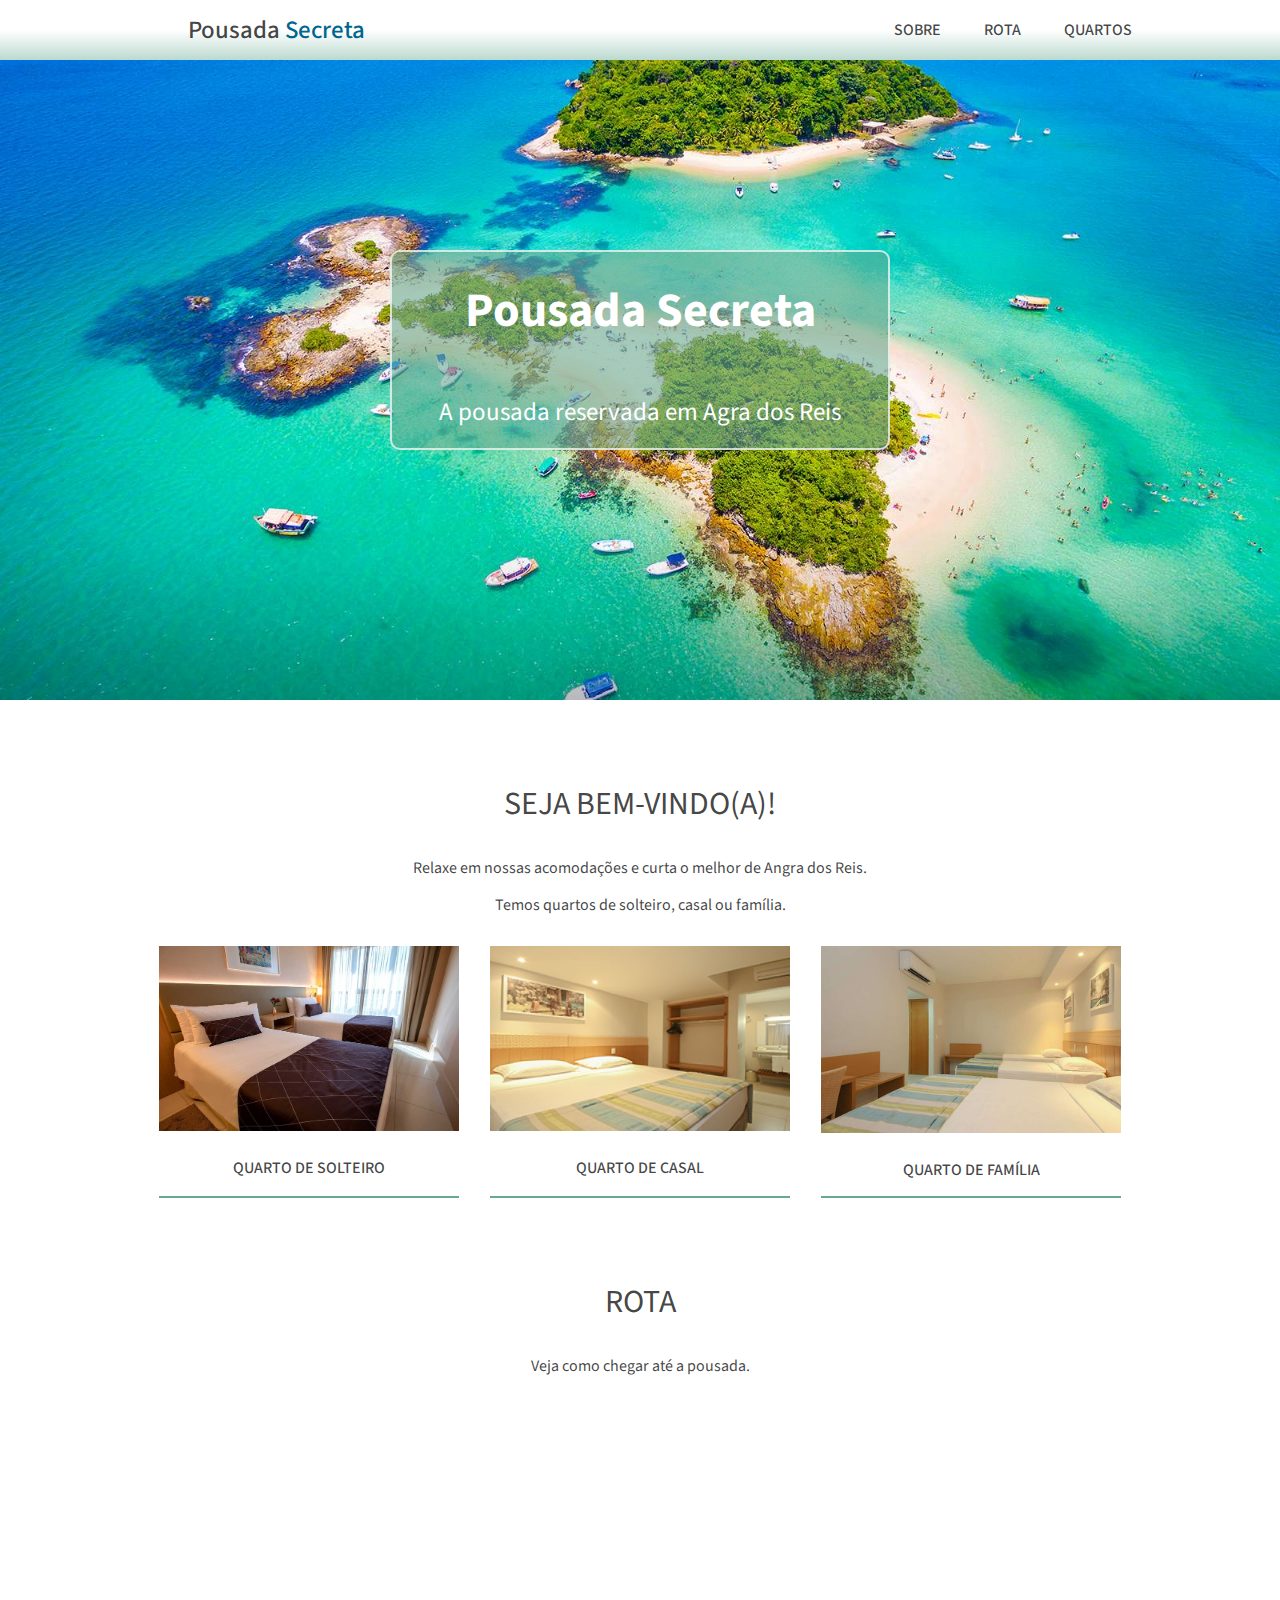
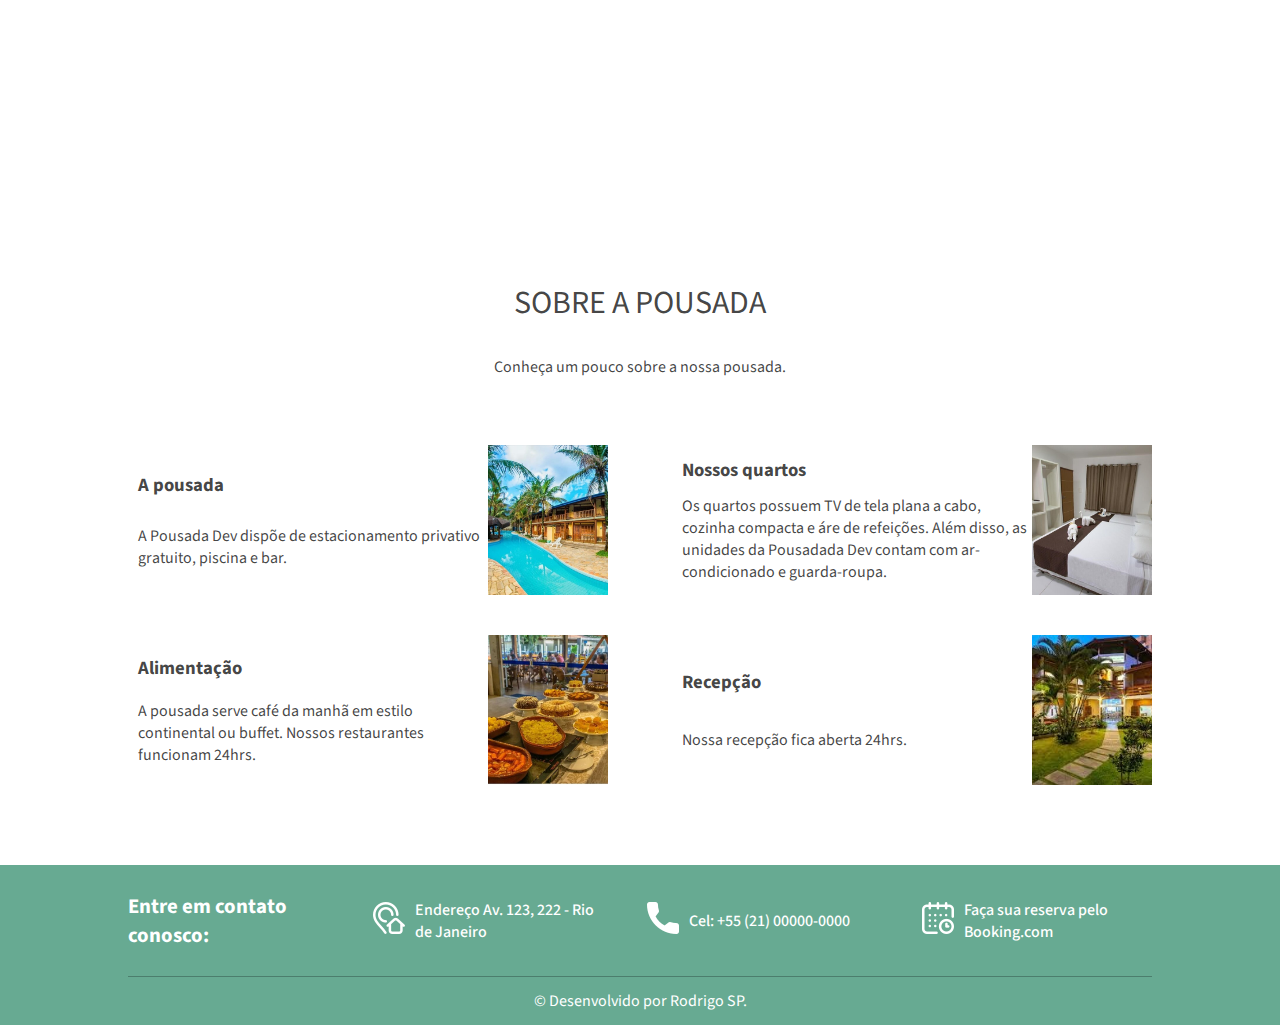
<file: index.html>
<!DOCTYPE html>
<html lang="pt-br">
    <head>
        <meta charset="UTF-8">
        <meta http-equiv="X-UA-Compatible" content="IE=edge">
        <meta name="viewport" content="width=device-width, initial-scale=1.0">
        <link type="text/css" rel="StyleSheet" href="estiloPrincipal.css">
        <link href="https://fonts.googleapis.com/css2?family=Source+Sans+Pro:ital,wght@0,200;0,300;0,400;0,600;0,700;0,900;1,200;1,300;1,400;1,600;1,700;1,900&display=swap" rel="stylesheet">
        <title>Pousada Secreta</title>
    </head>
    <body>
        <header>
            <section id="topo">
                <div id="menu">
                    <div id="pousada">
                        <a href="index.html">Pousada <span>Secreta</span></a>
                    </div>
                    <div id="links">
                        <a href="#sobre">Sobre</a>
                        <a href="#rota">Rota</a>
                        <a href="quartos.html">Quartos</a>
                    </div>
                </div>
            </section>
        </header>
        <main>

            <section id="conteudo" class="container-main">

                <div id="principal">
                    <div id="titulo" class="container">
                        <h1>Pousada Secreta</h1>
                        <p>A pousada reservada em Agra dos Reis</p>
                    </div>
                </div>                
                
                <div id="saudacoes" class="container-sessoes">
                    <h2>Seja bem-vindo(a)!</h2>
                    <P>Relaxe em nossas acomodações e curta o melhor de Angra dos Reis.</P>
                    <p>Temos quartos de solteiro, casal ou família.</p>
                </div>

                <div id="quartos">
                    <div id="quartos-de-solteiro" class="container-tiposdequarto">
                        <a href="quartos.html#quartos-de-solteiro">
                            <img src="assets/quarto-solteiro1.jpg">
                            <p>Quarto de solteiro</p>
                        </a>
                    </div>
                    <div id="casal" class="container-tiposdequarto">
                        <a href="quartos.html#quartos-de-casal">
                            <img src="assets/quarto-casal1.jpg">
                            <P>Quarto de casal</P>
                        </a>
                    </div>
                    <div id="familia" class="container-tiposdequarto">
                        <a href="quartos.html#quartos-familia">
                            <img src="assets/quarto-familia1.jpg">
                            <P>Quarto de família</P>
                        </a>
                    </div>
                </div>

                <div id="rota" class="container-sessoes">
                    <h2>Rota</h2>
                    <p>Veja como chegar até a pousada.</p>
                </div>

                <div id="localizacao">
                    <iframe src="https://www.google.com/maps/embed?pb=!1m18!1m12!1m3!1d3673.1273650985718!2d-43.36532920403344!3d-22.98234349891232!2m3!1f0!2f0!3f0!3m2!1i1024!2i768!4f13.1!3m3!1m2!1s0x9bda2a689aeccd%3A0xa51f3be0d88fc0f!2sAv.%20Ayrton%20Senna%2C%203000%20-%20Barra%20da%20Tijuca%2C%20Rio%20de%20Janeiro%20-%20RJ%2C%2022775-003!5e0!3m2!1spt-BR!2sbr!4v1614686701203!5m2!1spt-BR!2sbr" width="100%" height="350" style="border:0;" allowfullscreen="" loading="lazy"></iframe>
                </div>
                
                <div id="sobre" class="container-sessoes">
                    <h2>Sobre a pousada</h2>
                    <p>Conheça um pouco sobre a nossa pousada.</p>
                </div>

                <div id="sobre-a-pousada">
                    <div id="apousada" class="container-sobre-sessoes">
                        <div class="sobre-a-pousada-texto">
                            <h3>A pousada</h3>
                            <p>A Pousada Dev dispõe de estacionamento privativo gratuito, piscina e bar.</p>
                        </div>
                        <div class="container-miniatura"><img src="assets/img1.jpg" width="90px" height="120px"></div>
                    </div>
                    <div id="nossosquartos" class="container-sobre-sessoes">
                        <div class="sobre-a-pousada-texto">
                            <h3>Nossos quartos</h3>
                            <p>Os quartos possuem TV de tela plana a cabo, cozinha compacta e áre de refeições. Além disso, as unidades da Pousadada Dev contam com ar-condicionado e guarda-roupa.</p>
                        </div>
                        <div class="container-miniatura" height="120px"><img src="assets/img2.jpg" width="90px"></div>
                    </div>
                    <div id="alimentacao" class="container-sobre-sessoes">
                        <div class="sobre-a-pousada-texto">
                            <h3>Alimentação</h3>
                            <p>A pousada serve café da manhã em estilo continental ou buffet. Nossos restaurantes funcionam 24hrs.</p>
                        </div>
                        <img src="assets/img3.jpg">
                    </div>
                    <div id="recepcao" class="container-sobre-sessoes">
                        <div id="recepcao-texto" class="sobre-a-pousada-texto">
                            <div>
                                <h3>Recepção</h3>
                            </div>
                            <div>
                                <p>Nossa recepção fica aberta 24hrs.</p>
                            </div>
                        </div>
                        <img src="assets/img5.jpg">
                    </div>
                    </div>
                </div>    

            </section>

        </main>
        <footer>
            <section id="rodape">

                <div id="contato" class="container-rodape">
                    <div id="fale">
                        <h2>Entre em contato conosco:</h2>
                    </div>
                    <div id="maps" class="container-rodape">
                        <div>
                            <a href="https://www.google.com/maps/place/Av.+Ayrton+Senna,+3000+-+Barra+da+Tijuca,+Rio+de+Janeiro+-+RJ,+22775-003/@-22.9823435,-43.3653292,17z/data=!4m5!3m4!1s0x9bda2a689aeccd:0xa51f3be0d88fc0f!8m2!3d-22.9827933!4d-43.362822" target="_blank">
                            <img src="assets/icones/endereco.png">
                        </div>
                        <div>
                            <p>Endereço Av. 123, 222 - Rio de Janeiro</p>
                        </div>
                        </a>
                    </div>
                    <div class="container-rodape">
                        <div>
                            <a href="tel:+5521000000000" target="_blank">
                            <img src="assets/icones/telefone.png">
                        </div>
                        <div>
                            <p>Cel: +55 (21) 00000-0000</p>
                        </div>
                        </a>
                    </div>
                    <div class="container-rodape">
                        <div>
                            <a href="http://www.booking.com" target="_blank">
                            <img src="assets/icones/calendario.png">
                        </div>
                        <div>
                            <p>Faça sua reserva pelo Booking.com</p>
                        </div>
                        </a>
                    </div>
                </div>

                <div id="copyright">
                    <p>&copy; Desenvolvido por Rodrigo SP.</p>
                </div>

            </section>

        </footer>
    </body>
</html>
</file>
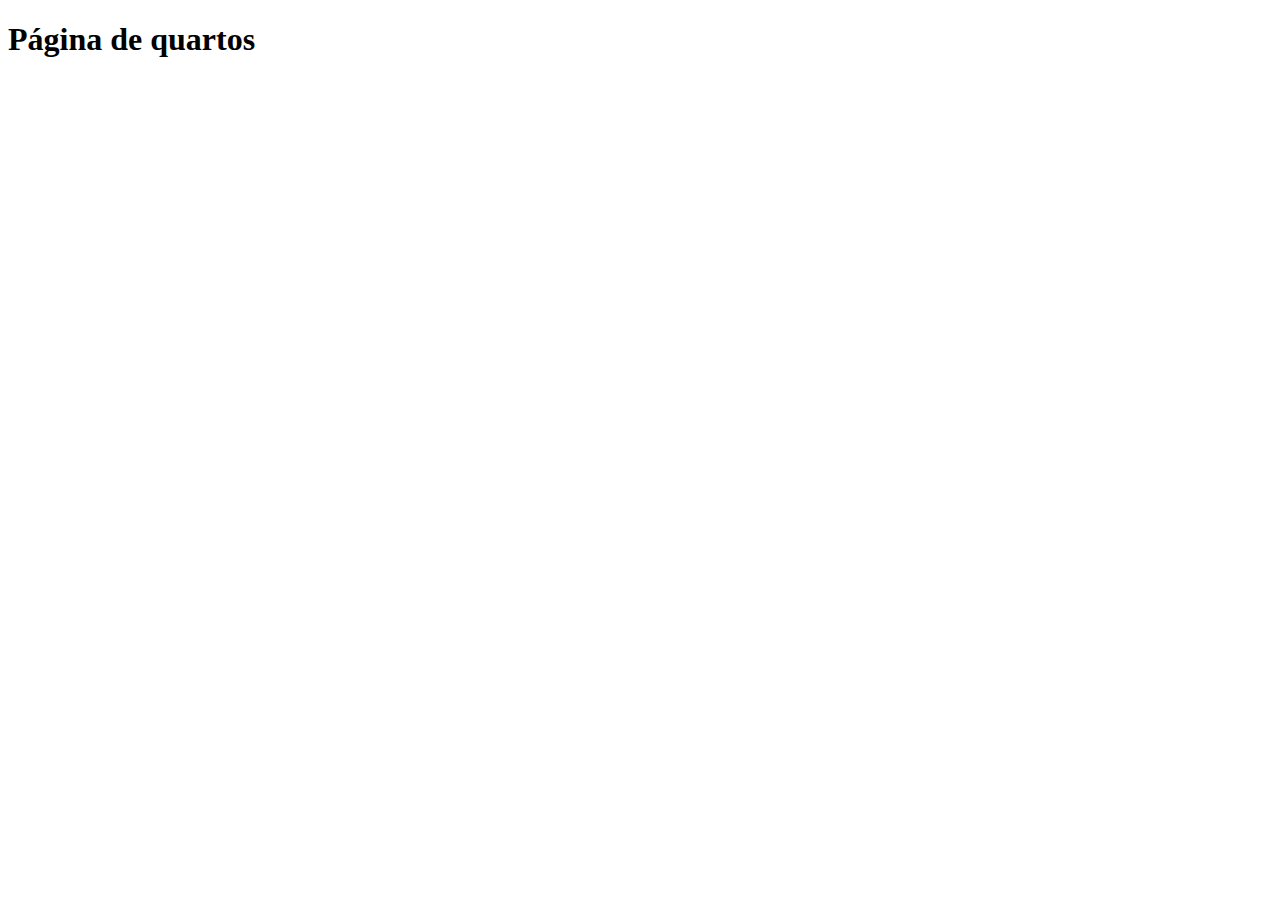
<file: quartos.html>
<!DOCTYPE html>
<html lang="pt-br">
<head>
    <meta charset="UTF-8">
    <meta http-equiv="X-UA-Compatible" content="IE=edge">
    <meta name="viewport" content="width=device-width, initial-scale=1.0">
    <title>Quartos</title>
</head>
<body>
    <h1>Página de quartos</h1>
    
</body>
</html>
</file>
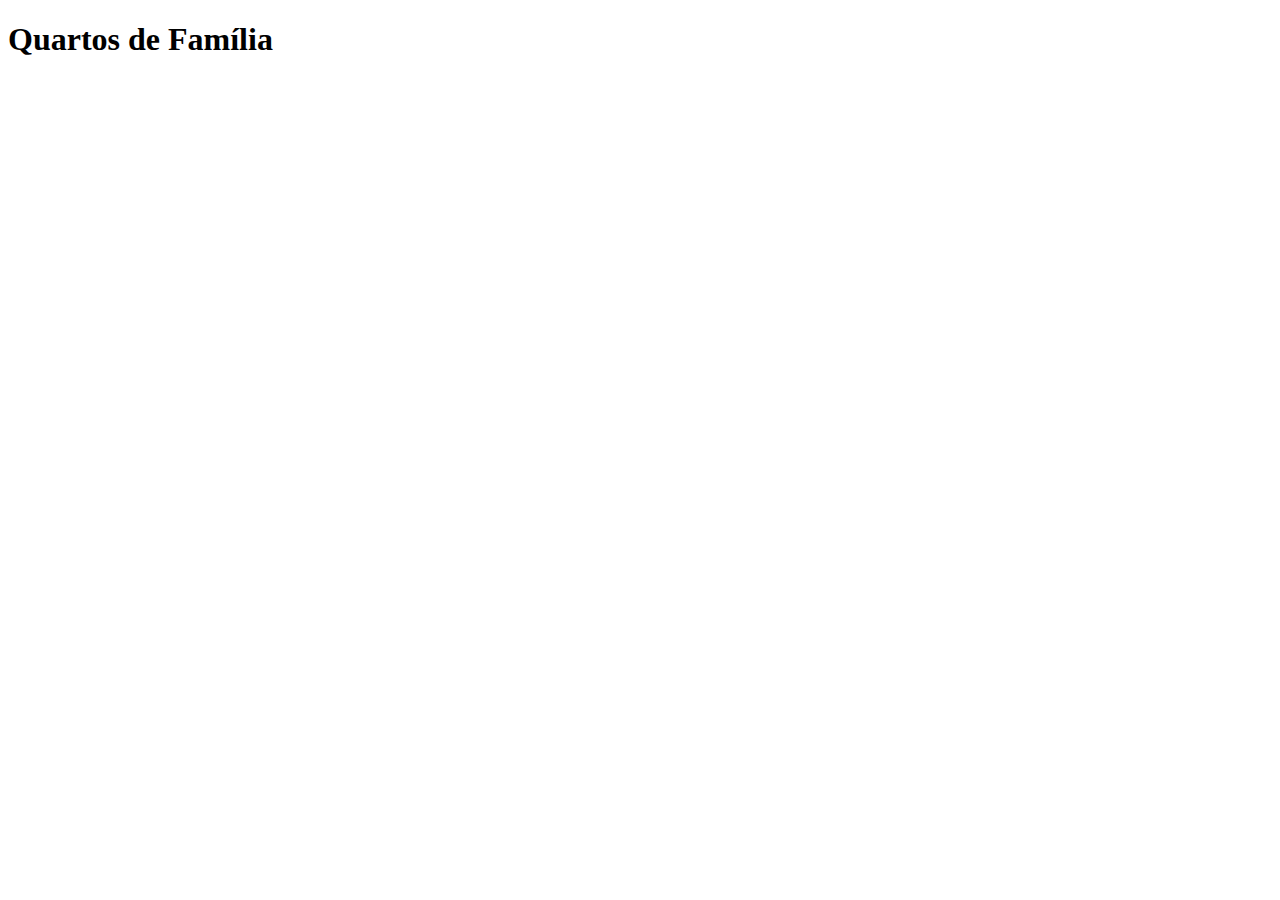
<file: quartosdefamilia.html>
<!DOCTYPE html>
<html lang="pt-br">
<head>
    <meta charset="UTF-8">
    <meta http-equiv="X-UA-Compatible" content="IE=edge">
    <meta name="viewport" content="width=device-width, initial-scale=1.0">
    <title>Quartos de Família</title>
</head>
<body>
    <h1>Quartos de Família</h1>
</body>
</html>
</file>
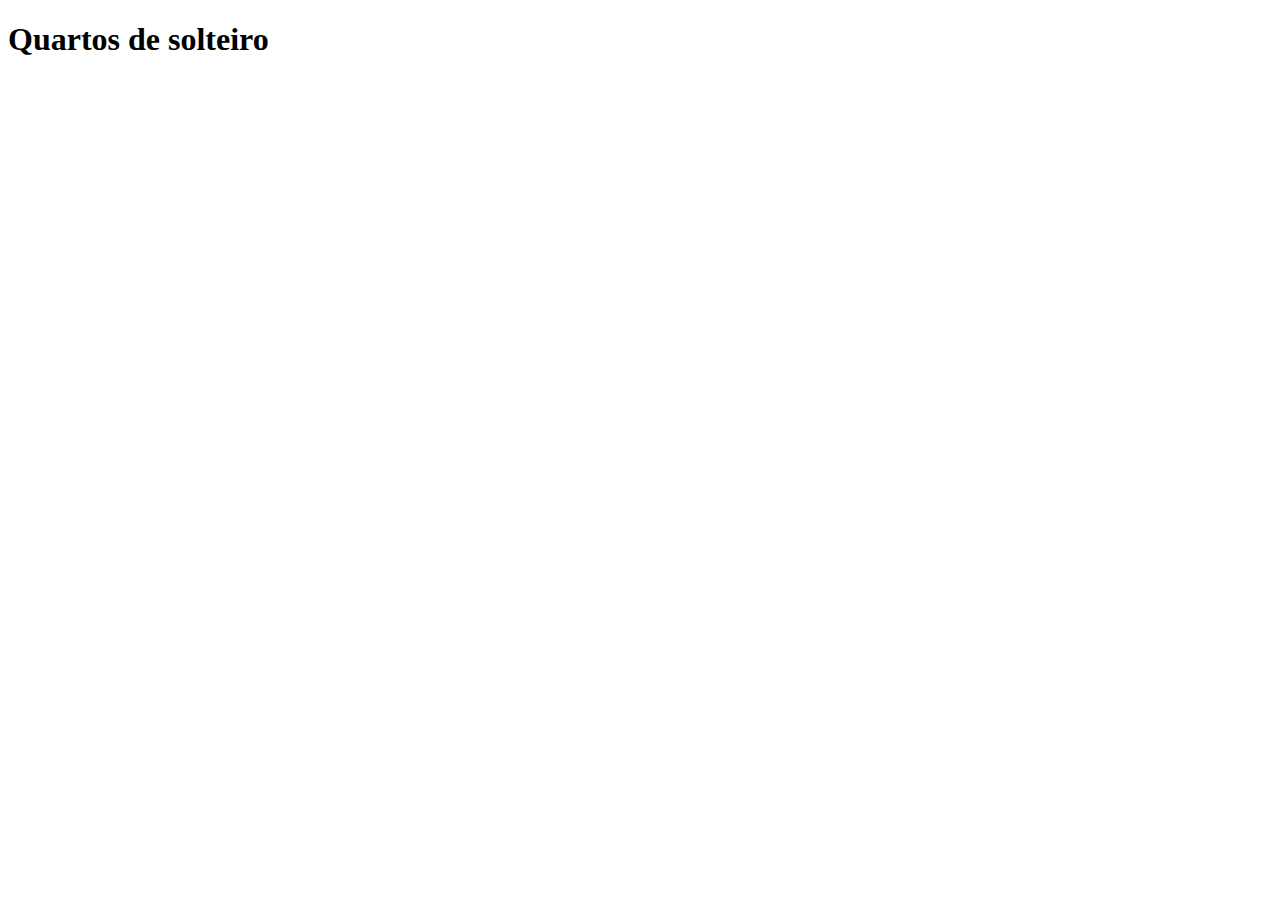
<file: quartosdesolteiro.html>
<!DOCTYPE html>
<html lang="pt-br">
<head>
    <meta charset="UTF-8">
    <meta http-equiv="X-UA-Compatible" content="IE=edge">
    <meta name="viewport" content="width=device-width, initial-scale=1.0">
    <title>Quartos de Solteiro</title>
</head>
<body>
    <h1>Quartos de solteiro</h1>
    
</body>
</html>
</file>
<file: estiloPrincipal.css>
@charset "UTF-8";

*{
    box-sizing: border-box;
    font-family: Source Sans Pro;
    border: 0px;
    margin: 0px;
    color: rgba(0, 0, 0, 0.746);
    }

body {
    background-color: rgb(255, 255, 255);
    }

a {
    color: rgba(0, 0, 0, 0.746);
    font-weight: 500;
    text-decoration: none;
}

/**********************/

.container-main {
    width: 100%;
    display: flex;
    flex-flow: column;
    justify-content: center;
    align-items: center;
    /* teste git*/
}

/*.container-flex-vertical {
    display: flex;
    flex-direction: column;
    justify-content: center;
    width: 500px;
    height: 150px;
}*/

#topo {  
    position: fixed;
    display: flex;
    flex-flow: row;
    justify-content: space-between;
    height: 60px;
    width: 100%;
    background-color: white;
    border-bottom: 30px solid;
    border-image: linear-gradient(rgb(255, 255, 255), #67aa9371) 100;
}
   
#topo a {
    text-decoration: none;
    padding: 20px;
}

#menu {
    display: block;
    margin: 0 auto;
    line-height: 60px;
    width: 1024px;
}

#pousada {
    text-decoration: none;
    font-size: 25px;
    float: left;
    margin-left: 40px;
}

#pousada span {
    color: #00668f;
}

#links {

    float: right;
    text-transform: uppercase;
    /*font-size: ;*/
}
/*********************/

#principal {
    background-image: url(assets/img-fundo.jpg);
    background-size: cover;
    display: flex;
    flex-direction: row;
    justify-content: center;
    align-items: center;
    width: 100%;
    height: 700px;
  }

#titulo {
    display: block; 
    width: 500px;
    height: 200px;
    background-color: #67aa9396;
    border: 2px solid rgba(255, 255, 255, 0.7);
    border-radius: 10px;
} 

/*#titulo {
    display: block;
    position: absolute;
    left: 50%;
    top: 50%;
    transform: translate(-50%, -50%);    
    width: 500px;
    height: 200px;
    background-color: rgba(2, 110, 114, 0.356);
    border: 1px solid rgba(192, 253, 233, 0.856);
    border-radius: 5px;
}*/

#titulo h1 {
    text-align: center;
    color: white;
    font-size: 3em;
    font-weight: bold;
    margin-top: 5%;
}

#titulo p {
    text-align: center;
    color: white;
    font-size: 25px;
    margin-top: 10%;
    
}

 /******** Main ***********/
.container-sessoes {
    display: inline;
    width: 500px;
    height: 220px;
    margin-top: 2%;
}

.container-sessoes h2 {
    text-transform: uppercase;
    font-size: 2em;
    margin-top: 55px;
    margin-bottom: 30px;
    text-align: center;
    font-weight: normal;
}

.container-sessoes p {
    text-align: center;
    margin-top: 10px;
    margin-bottom: 15px;
}

#quartos {
    display: flex;
    flex-direction: row;
    justify-content: space-evenly;
    width: 1024px;
}

.container-tiposdequarto {
    display: inline-block;
    width: 300px;
    text-align: center;
    border-bottom: 2px solid #67AA92;
}

.container-tiposdequarto img {
    width: 100%;
}

.container-tiposdequarto p {
    text-transform: uppercase;
    padding: 20px 0 15px 0;
}

div#localizacao {
    width: 100%;
}

/********************* Sobre **********************/
#sobre-a-pousada {
    display: flex;
    flex-direction: row;
    justify-content: space-between;
    flex-wrap: wrap;
    width: 1024px;
    margin-bottom: 40px;
}

.container-sobre-sessoes img {
    width: 120px;
    height: 100%; 
    object-fit: cover;
    object-position: center;
}

.container-sobre-sessoes {
    display: flex;   
    height: 150px;
    margin-bottom: 40px;
}

.container-sobre-sessoes h3 {
    display: block;
    font-weight: bold;
    text-align: justify;
}

.sobre-a-pousada-texto {
    display: flex;
    flex-flow: column;
    justify-content: space-evenly;
    margin-left: 10px;
    flex-grow: 1;
    width: 350px;
    height: 150px;    
}


/****************** Rodapé *******************/
#rodape {
    /*background-image: linear-gradient(to bottom, (#67AA92), (#67aa9300));*/
    background-color: #67AA92;
    box-sizing: content-box;
    width: 100%;
    height: 160px;
    display: flex;
    flex-direction: column;
    justify-content: center;
    align-items: center;
    color: white;
 }

#rodape h2 {
    font-size: 1.3em;
    font-weight: bold;
    color: #fff;
}

#fale {
    display: inline-block;
    width: 200px;
}

#rodape a {
    color: white;
}

#rodape p {
    color: #fff;
}

#contato {
    display: flex;
    flex-direction: row;
    justify-content: space-between;

    align-items: center;
    width: 1024px;
    height: 70%;
    border-bottom: 1px solid #3b64569f;
}

.container-rodape {
    display: flex;
    flex-flow: row nowrap;
    justify-content: left;
    align-items: center;
    width: 230px;    
}

.container-rodape p {
    color: #fff;
    padding-left: 10px;
}

#copyright {
    display: flex;
    align-items: center;
    height: 30%;
}
</file>
